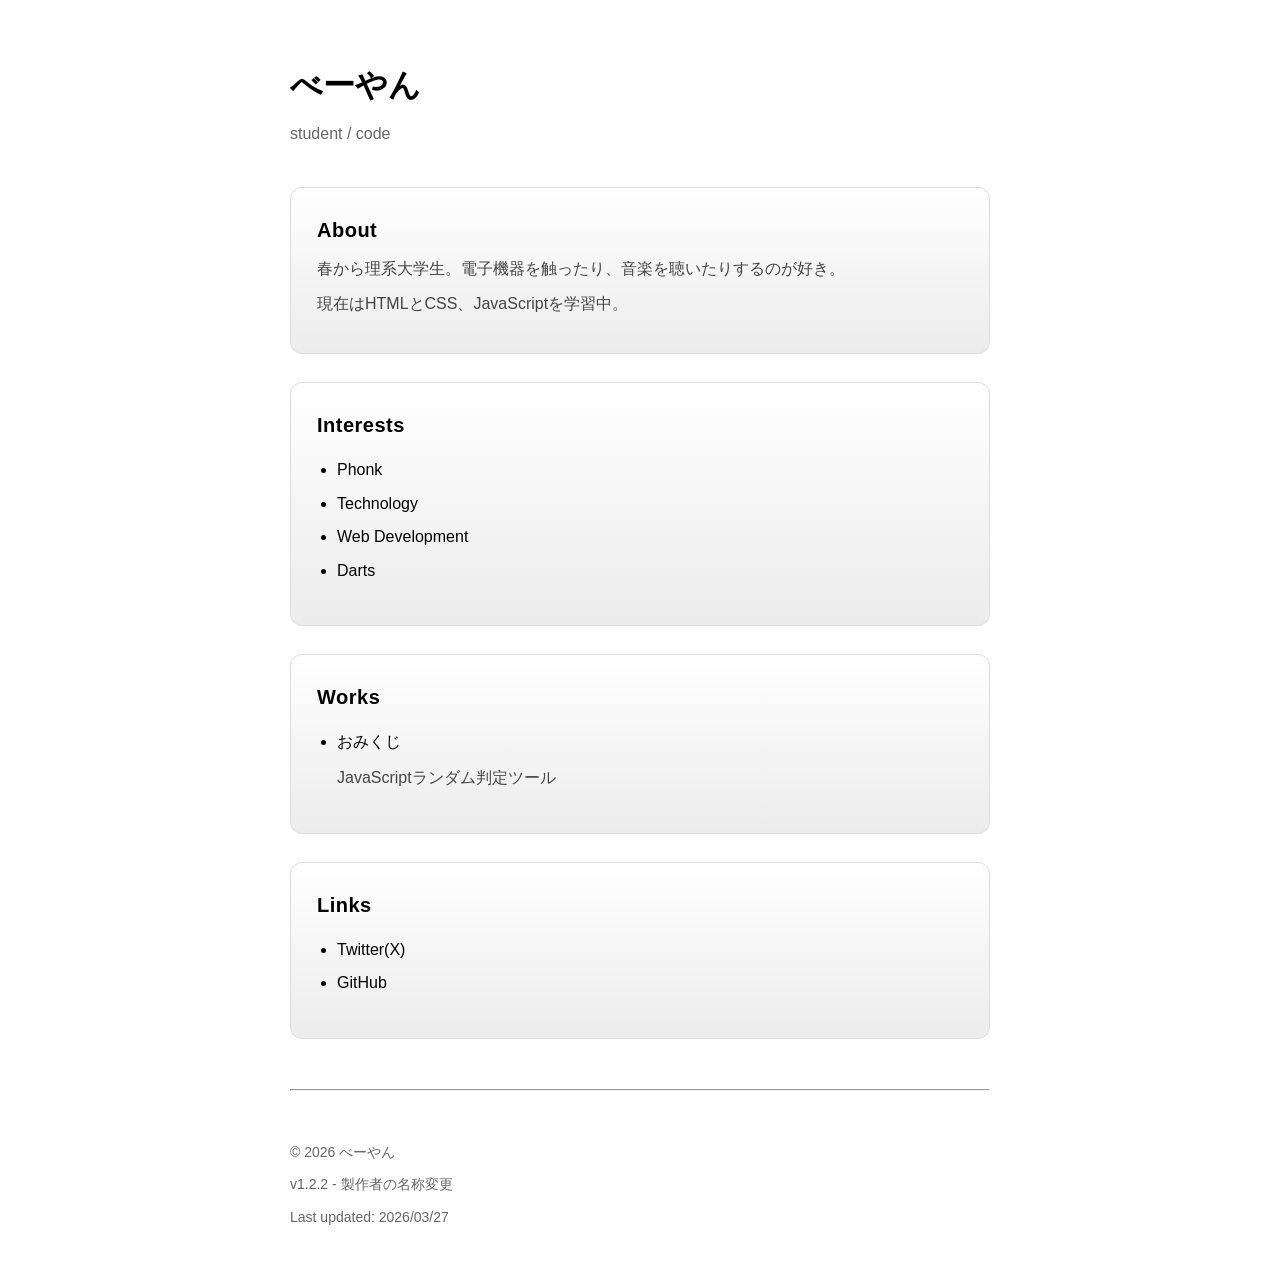
<file: index.html>
<!DOCTYPE html>
<html lang="ja">
<head>
<meta charset="UTF-8">
<meta name="viewport" content="width=device-width, initial-scale=1.0">
<title>べーやん</title>
<link rel="stylesheet" href="css/style.css">
<script src="js/script.js" defer></script>
</head>
<body>
<h1>べーやん</h1>
<p class="subtitle">student / code</p>
<div class="card">
<h2>About</h2>
<p>春から理系大学生。電子機器を触ったり、音楽を聴いたりするのが好き。</p>
<p>現在はHTMLとCSS、JavaScriptを学習中。</p>
</div>
<div class="card">
<h2>Interests</h2>
<ul>
<li>Phonk</li>
<li>Technology</li>
<li>Web Development</li>
<li>Darts</li>
</ul>
</div>
<div class="card">
<h2>Works</h2>
<ul>    
<li><a href="omikuji.html">おみくじ</a>
<p>JavaScriptランダム判定ツール</p>
</li>
</ul>
</div>
<div class="card">
<h2>Links</h2>
<ul>    
<li><a href="https://x.com/Xcl1ps3_tech" target="_blank" rel="noopener noreferrer">Twitter(X)</a></li>
<li><a href="https://github.com/eclipse-tech888" target="_blank" rel="noopener noreferrer">GitHub</a></li>
</ul>
</div>

<hr>
<footer>
<p>&copy; 2026 べーやん</p>
<p>v1.2.2 - 製作者の名称変更</p>
<p>Last updated: 2026/03/27</p>
</footer>
</body>
</html>
</file>
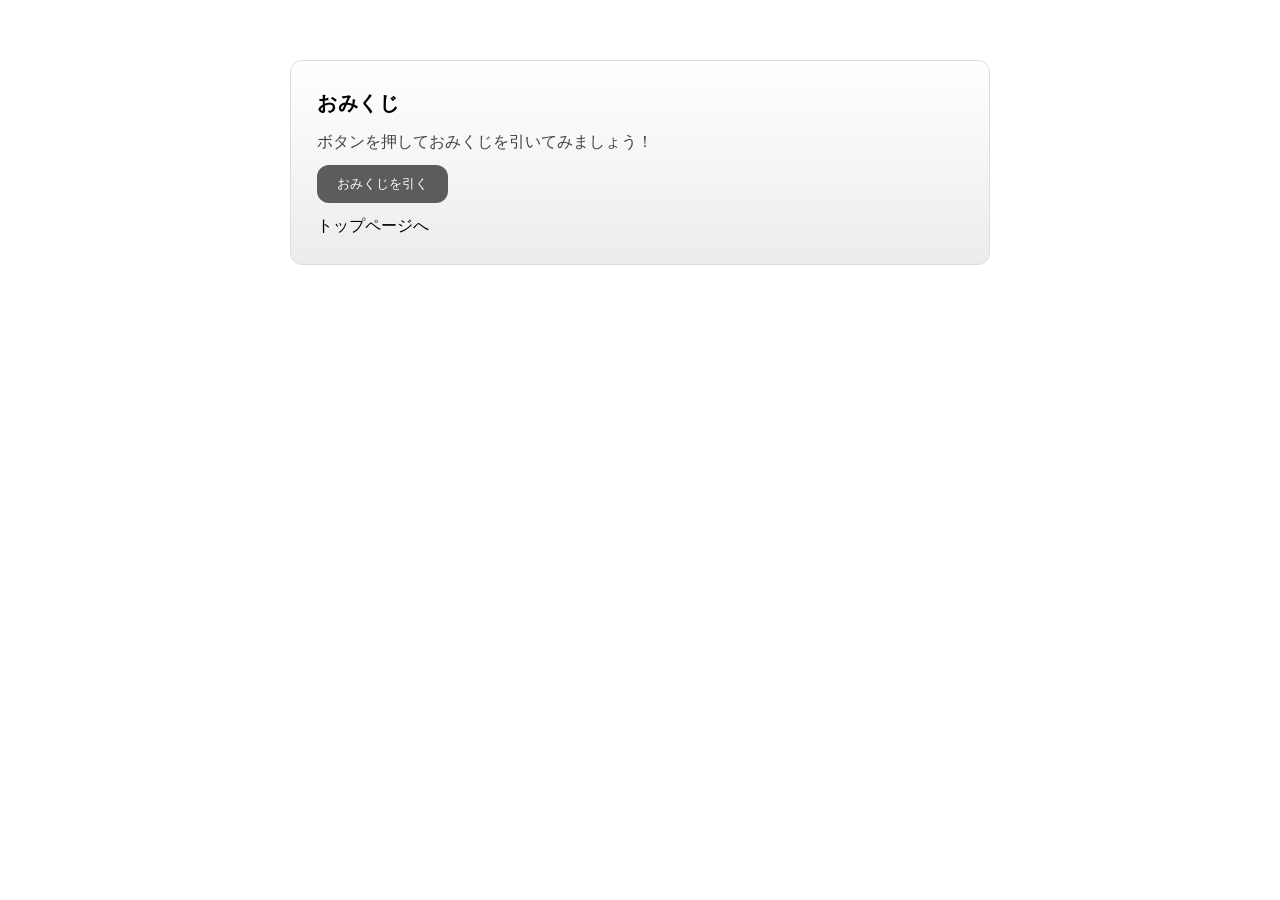
<file: omikuji.html>
<!DOCTYPE html>
<html lang="ja">
<head> 
<meta charset="UTF-8">
<meta name="viewport" content="width=device-width, initial-scale=1.0">
<title>おみくじ</title>
<link rel="stylesheet" href="css/style.css">
<script src="js/script.js" defer></script>
</head>
<body>
<div class="card">
<h2>おみくじ</h2>
<p>ボタンを押しておみくじを引いてみましょう！</p>
<button id="omikuji-button">おみくじを引く</button>
<p id="omikuji-result"></p>
<a href="/">トップページへ</a>
</div>
</body>
</file>
<file: css/style.css>
/* 基礎 */
body {
    font-family: -apple-system, BlinkMacSystemFont, "Segoe UI", sans-serif;
    margin: 60px auto;
    padding: 0 20px;
    max-width: 700px;
    line-height: 1.6;
}

h1 {
    font-size: 32px;
    margin-bottom: 5px;
}

.subtitle {
    color: #666;
    margin-bottom: 40px;
}

h2 {
    font-size: 20px;
    margin-bottom: 10px;
}

p {
    margin: 10px 0;
}

ul {
    padding-left: 20px;
}

a {
    color: black;
    text-decoration: none;
}

a:hover {
    text-decoration: underline;
}

hr {
    margin: 50px 0;
}

footer {
  color: #666;
  font-size: 14px;
}
/* カード */

.card {
    border: 1px solid #ddd;
    padding: 26px;
    margin-bottom: 28px;
    border-radius: 12px;
    background: linear-gradient(180deg, #ffffff, #ececec);
    transition: 0.3s transform ease, 0.3s box-shadow ease;
}

.card:hover {
    transform: translateY(-2px);
    box-shadow: 0 12px 30px rgba(0,0,0,0.06);
}

.card h2 {
    margin-top: 0;
    margin-bottom: 10px;
    letter-spacing: 0.5px;
}

.card p {
    color: #444
}

.card li {
    margin: 8px 0;
}

/* おみくじ */

#omikuji-button {
    padding: 10px 20px;
    background-color: #5c5c5c;
    color: white;
    border: none;
    border-radius: 12px;
    text-decoration: none;
    transition: 0.3s ease;
}

#omikuji-button:hover {
    background-color: #717171;
}

#omikuji-button:active {
    transform: translateY(4px);
    background-color: #6f7442;
}
</file>
